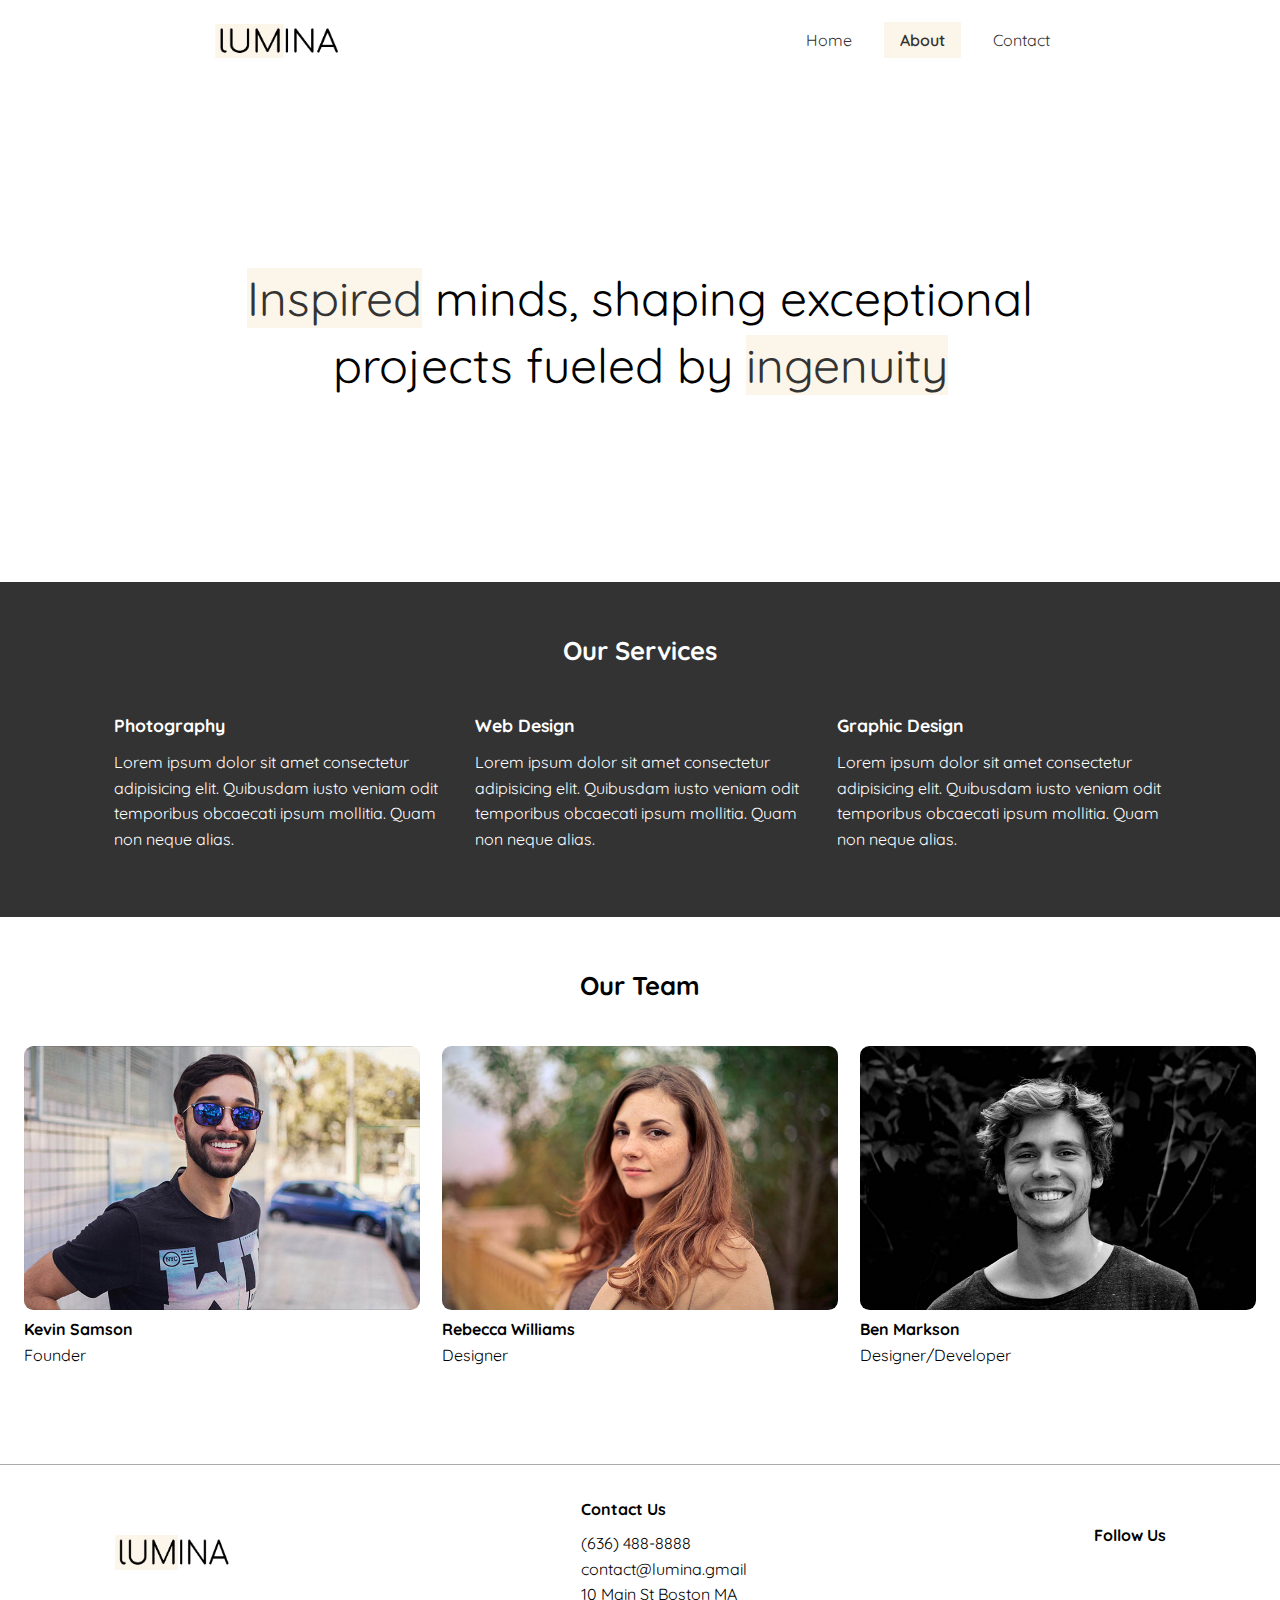
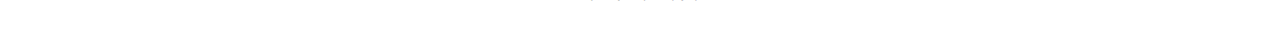
<file: about.html>
<!DOCTYPE html>
<html lang="en">
<head>
  <meta charset="UTF-8">
  <meta name="viewport" content="width=device-width, initial-scale=1.0">
  <link rel="stylesheet" href="./style.css">
  <link rel="preconnect" href="https://fonts.googleapis.com">
  <link rel="preconnect" href="https://fonts.gstatic.com" crossorigin>
  <link href="https://fonts.googleapis.com/css2?family=Quicksand:wght@300..700&display=swap" rel="stylesheet">
  <link rel="stylesheet" href="https://cdnjs.cloudflare.com/ajax/libs/font-awesome/6.5.2/css/all.min.css" integrity="sha512-SnH5WK+bZxgPHs44uWIX+LLJAJ9/2PkPKZ5QiAj6Ta86w+fsb2TkcmfRyVX3pBnMFcV7oQPJkl9QevSCWr3W6A==" crossorigin="anonymous" referrerpolicy="no-referrer" />
  <link rel="icon" href="./img/logo.png">
  <title>About Lumina Creative</title>
</head>
<body>
  <header class="header">
    <div class="container container-sm header-flex">
      <img src="img/logo.png" alt="Lumina Creative" class="logo">
      <ul class="main-menu">
        <li><a href="/">Home</a></li>
        <li><a class="current" href="about.html">About</a></li>
        <li><a href="contact.html">Contact</a></li>
      </ul>
    </div>
  </header>

  <section class="hero">
    <div class="container container-sm">
      <h2>
        <span class="bg-primary">Inspired</span>
        minds, shaping exceptional projects fueled by 
        <span class="bg-primary">ingenuity</span>
      </h2>
    </div>
  </section>

  <section class="services bg-dark">
    <div class="container">
      <h2 class="section-heading">Our Services</h2>
      <div class="services-flex">
        <div class="service-item">
          <h4>Photography</h4>
          <p>Lorem ipsum dolor sit amet consectetur adipisicing 
          elit. Quibusdam iusto veniam odit temporibus obcaecati 
          ipsum mollitia. Quam non neque alias.</p>
        </div>
        <div class="service-item">
          <h4>Web Design</h4>
          <p>Lorem ipsum dolor sit amet consectetur adipisicing 
          elit. Quibusdam iusto veniam odit temporibus obcaecati 
          ipsum mollitia. Quam non neque alias.</p>
        </div>
        <div class="service-item">
          <h4>Graphic Design</h4>
          <p>Lorem ipsum dolor sit amet consectetur adipisicing 
          elit. Quibusdam iusto veniam odit temporibus obcaecati 
          ipsum mollitia. Quam non neque alias.</p>
        </div>
      </div>
    </div>
  </section>

  <section class="team">
    <div class="container container-lg">
      <h2 class="section-heading">Our Team</h2>
      <div class="team-flex">
        <div class="team-item">
          <img src="img/team1.jpg" alt="Team Member">
          <h4>Kevin Samson</h4>
          <p>Founder</p>
        </div>
        <div class="team-item">
          <img src="img/team2.jpg" alt="Team Member">
          <h4>Rebecca Williams</h4>
          <p>Designer</p>
        </div>
        <div class="team-item">
          <img src="img/team3.jpg" alt="Team Member">
          <h4>Ben Markson</h4>
          <p>Designer/Developer</p>
        </div>
      </div>
    </div>
  </section>


  <footer class="footer">
    <div class="container footer-flex">
      <img src="img/logo.png" alt="Lumina Creative">

      <div>
        <h4>Contact Us</h4>
        <ul>
          <li>(636) 488-8888</li>
          <li>contact@lumina.gmail</li>
          <li>10 Main St Boston MA</li>
        </ul>
      </div>

      <div>
        <h4>Follow Us</h4>
        <a href="#"><i class="fab fa-facebook fa-2x"></i></a>
        <a href="#"><i class="fab fa-twitter fa-2x"></i></a>
        <a href="#"><i class="fab fa-instagram fa-2x"></i></a>
        <a href="#"><i class="fab fa-pinterest fa-2x"></i></a>
        <a href="#"><i class="fab fa-tumblr fa-2x"></i></a>
      </div>
    </div>
  </footer>
</body>
</html>
</file>
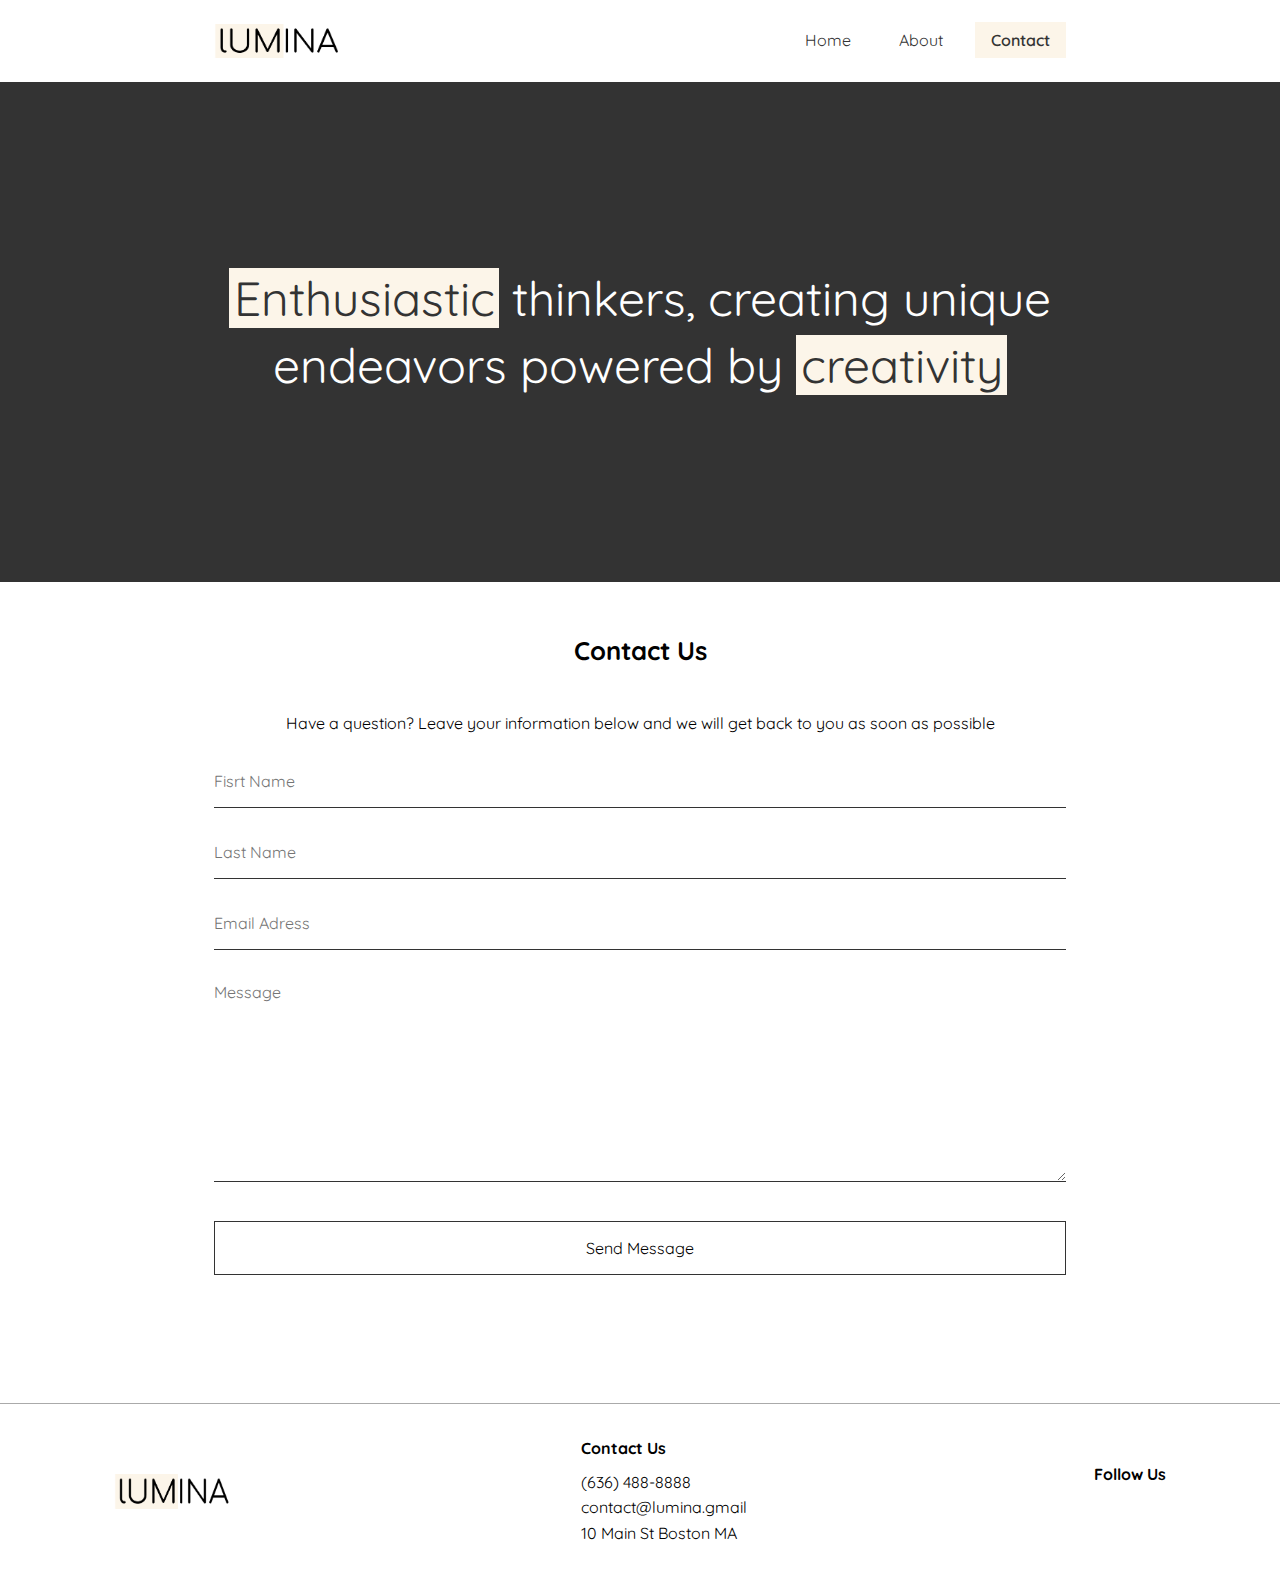
<file: contact.html>
<!DOCTYPE html>
<html lang="en">
<head>
  <meta charset="UTF-8">
  <meta name="viewport" content="width=device-width, initial-scale=1.0">
  <link rel="stylesheet" href="./style.css">
  <link rel="preconnect" href="https://fonts.googleapis.com">
  <link rel="preconnect" href="https://fonts.gstatic.com" crossorigin>
  <link href="https://fonts.googleapis.com/css2?family=Quicksand:wght@300..700&display=swap" rel="stylesheet">
  <link rel="stylesheet" href="https://cdnjs.cloudflare.com/ajax/libs/font-awesome/6.5.2/css/all.min.css" integrity="sha512-SnH5WK+bZxgPHs44uWIX+LLJAJ9/2PkPKZ5QiAj6Ta86w+fsb2TkcmfRyVX3pBnMFcV7oQPJkl9QevSCWr3W6A==" crossorigin="anonymous" referrerpolicy="no-referrer" />
  <link rel="icon" href="./img/logo.png">
  <title>Contact Lumina Creative</title>
</head>
<body>
  <header class="header">
    <div class="container container-sm header-flex">
      <img src="img/logo.png" alt="Lumina Creative" class="logo">
      <ul class="main-menu">
        <li><a href="/">Home</a></li>
        <li><a href="about.html">About</a></li>
        <li><a class="current" href="contact.html">Contact</a></li>
      </ul>
    </div>
  </header>

  <section class="hero bg-dark">
    <div class="container container-sm">
      <h2>
        <span class="bg-primary">Enthusiastic</span>
        thinkers, creating unique endeavors powered by 
        <span class="bg-primary">creativity</span>
      </h2>
    </div>
  </section>

  <section class="contact">
    <div class="container container-sm">
      <h2 class="section-heading">Contact Us</h2>
      <p>
        Have a question? Leave your information below and we
        will get back to you as soon as possible
      </p>
      <form name="contact" netlify>
        <div class="form-group">
          <label for="first-name" class="visually-hidden">Fisrt Name</label>
          <input type="text" id="first-name" 
          name="first-name" placeholder="Fisrt Name">
        </div>
        <div class="form-group">
          <label for="last-name" class="visually-hidden">Last Name</label>
          <input type="text" id="last-name" 
          name="last-name" placeholder="Last Name">
        </div>
        <div class="form-group">
          <label for="email" class="visually-hidden">Email Adress</label>
          <input type="email" id="email" 
          name="email" placeholder="Email Adress">
        </div>
        <div class="form-group">
          <label for="message" class="visually-hidden">Message</label>
          <textarea id="message" 
          name="message" placeholder="Message"></textarea>
        </div>
        <div class="form-group">
          <button type="submit" class="btn">Send Message</button>
        </div>
      </form>
    </div>
  </section>

  <footer class="footer">
    <div class="container footer-flex">
      <img src="img/logo.png" alt="Lumina Creative">

      <div>
        <h4>Contact Us</h4>
        <ul>
          <li>(636) 488-8888</li>
          <li>contact@lumina.gmail</li>
          <li>10 Main St Boston MA</li>
        </ul>
      </div>

      <div>
        <h4>Follow Us</h4>
        <a href="#"><i class="fab fa-facebook fa-2x"></i></a>
        <a href="#"><i class="fab fa-twitter fa-2x"></i></a>
        <a href="#"><i class="fab fa-instagram fa-2x"></i></a>
        <a href="#"><i class="fab fa-pinterest fa-2x"></i></a>
        <a href="#"><i class="fab fa-tumblr fa-2x"></i></a>
      </div>
    </div>
  </footer>
</body>
</html>
</file>
<file: style.css>
* {
  margin: 0;
  padding: 0;
  box-sizing: border-box;
}

:root {
  --primary-color: #fcf5e9;
  --dark-color: #333;
  --container-normal: 1100px;
  --container-wide: 1400px;
  --container-narrow: 900px;
}

body {
  font-family: "Quicksand", sans-serif;
  line-height: 1.6;
}

a {
  text-decoration: none;
  color: #333;
}

ul {
  list-style: none;
}

img {
  max-width: 100%;
}

/* Utility classes */
.bg-primary {
  background: var(--primary-color);
  color: #333;
}

.bg-dark {
  background: var(--dark-color);
  color: #fff;
}

.section-heading {
  font-size: 1.6rem;
  text-align: center;
  margin-bottom: 2.5rem;
}

.bg-dark .bg-primary {
  padding: 0 0.3rem;
}

.btn {
  display: inline-block;
  padding: 1rem 2rem;
  border: 1px solid #333;
  background: transparent;
  font-family: inherit;
  font-size: inherit;
  cursor: pointer;
}

.btn:hover {
  background: #333;
  color: #fff;
}

.visually-hidden {
  clip: rect(0 0 0 0);
  clip-path: inset(50%);
  height: 1px;
  overflow: hidden;
  position: absolute;
  white-space: nowrap;
  width: 1px;
}

/* HOME PAGE */
/* Container */
.container {
  max-width: var(--container-normal);
  margin: 0 auto;
  padding: 0 1.5rem;
}

.container-lg {
  max-width: var(--container-wide);
}

.container-sm {
  max-width: var(--container-narrow);
}

/* Header */
.header {
  margin: 1.5rem auto;
}

.header .logo {
  width: 130px;
}

.header .header-flex {
  display: flex;
  justify-content: space-between;
  align-items: center;
}

.header .main-menu {
  display: flex;
  gap: 1rem;
}

.header .main-menu a {
  padding: 0.5rem 1rem;
}

.header .main-menu a:hover {
  background: var(--primary-color);
}

.current {
  background: var(--primary-color);
  font-weight: 600;  
}

/* Hero */
.hero {
  height: 500px;
  display: flex;
  justify-content: center;
  align-items: center;
  text-align: center;
}

.hero h2 {
  font-size: 3rem;
  line-height: 1.4;
  font-weight: normal;
}

/* Img */
.gallery-flex {
  display: flex;
  flex-wrap: wrap;
  justify-content: center;
  gap: 20px;
}

.gallery-item {
  width: calc(33.333% - 20px);
  border-radius: 8px;
}

.gallery-item img {
  border-radius: 10px;
}

.gallery-item:hover {
  opacity: 0.9;
}

/* Footer */
.footer {
  border-top: 1px solid #aaa;
  padding: 2rem 1.5rem;
  margin-top: 2rem;
}

.footer .footer-flex {
  display: flex;
  justify-content: space-between;
  align-items: center;
}

.footer img {
  width: 120px;
  height: 35px;
}

.footer h4 {
  font-size: 1rem;
  margin-bottom: 0.5rem
}

.footer a {
  margin: 0.2rem;
}

/* ABOUT PAGE */
/* Services */
.services {
  padding: 3rem 0 4rem;
}

.services-flex {
  display: flex;
  gap: 2rem;
}

.service-item h4 {
  font-size: 1.1rem;
  margin-bottom: 0.7rem;
}

/* Team */
.team {
  padding: 3rem 0 4rem;
}

.team-flex {
  display: flex;
  gap: 1.4rem;
}

.team img {
  border-radius: 0.6rem;
}

/* CONTACT PAGE */
.contact {
  padding: 3rem 0 4rem;
}

.contact p {
  text-align: center;
  margin-bottom: 2rem;
}

.form-group {
  margin: 2rem 0;
}

.contact input,
.contact textarea {
  border: none;
  border-bottom: 1px solid #333;
  width: 100%;
  font-family: inherit;
  font-size: inherit;
  padding-bottom: 1rem;
}

.contact textarea {
  height: 200px;
}

.contact input:focus, 
.contact textarea:focus {
  outline: 0;
}

.contact button {
  width: 100%;
}

/* Media Queria */
@media(max-width: 768px) {
  .header .header-flex, 
  .footer .footer-flex,
  .services .services-flex,
  .team .team-flex {
    flex-direction: column;
    gap: 1.5rem;
  }

  .hero {
    height: 300px;
  }

  .hero h2 {
    font-size: 1.8rem;
  }

  .gallery-item {
    width: calc(50% - 20px);
  }

  .footer .footer-flex {
    text-align: center;
  }
}
</file>
